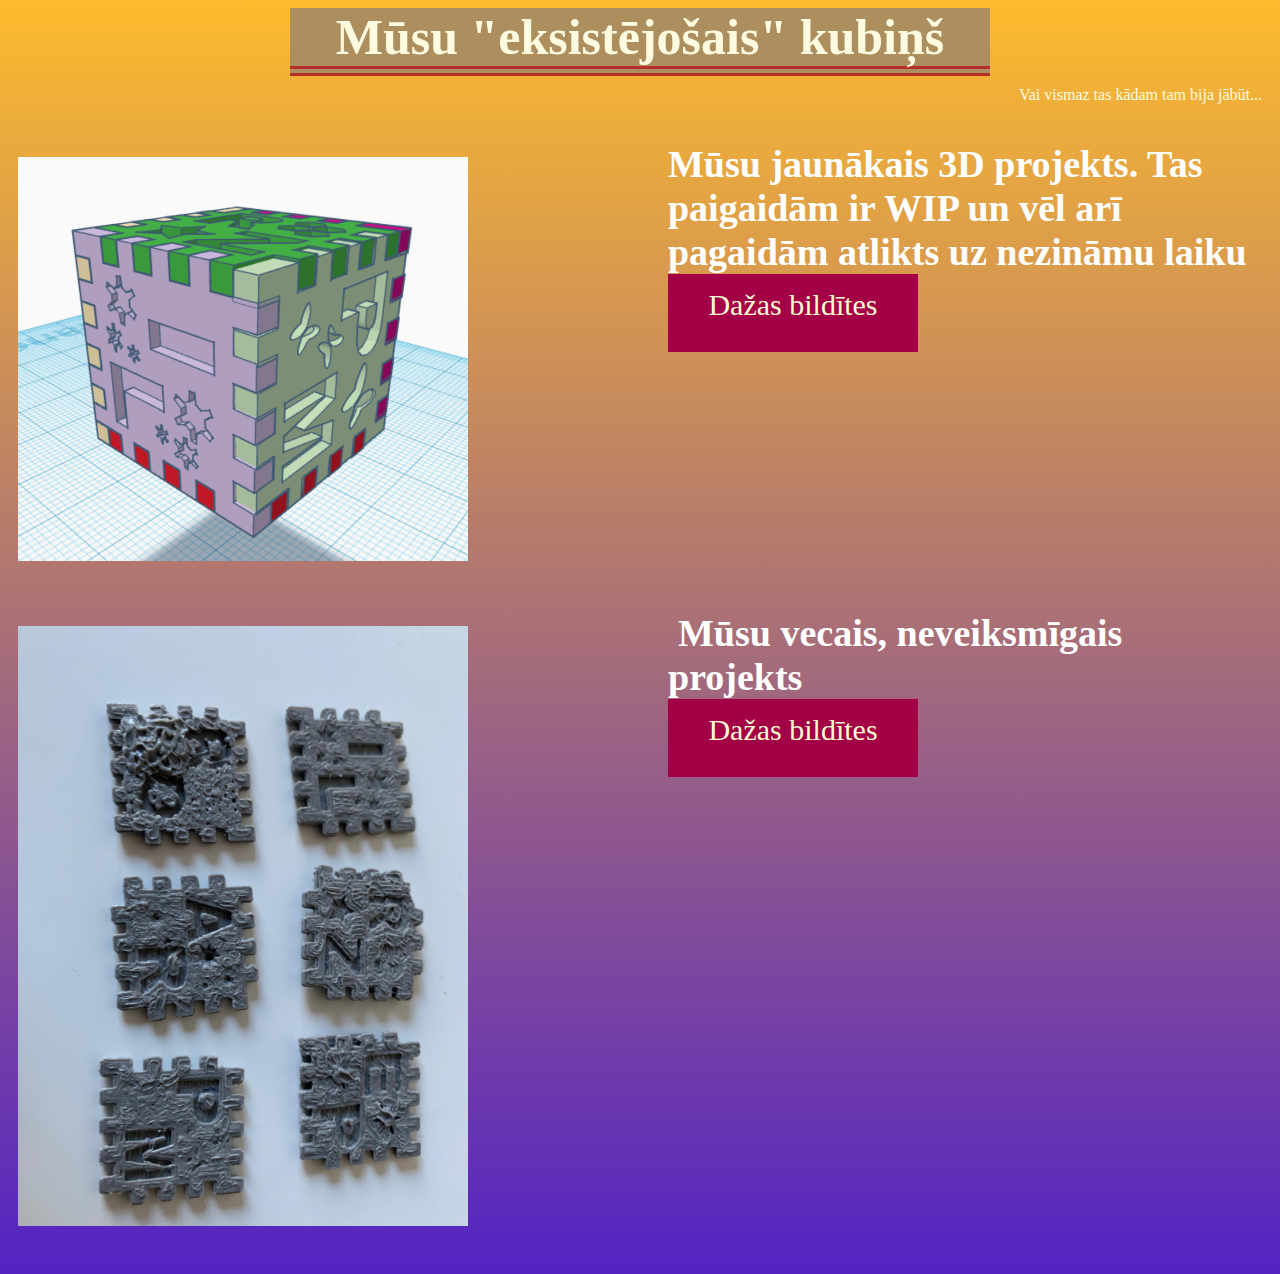
<file: public_html/index.html>
<!DOCTYPE html>
<!--
This is my epic note
-->
<html>
    <head>
        <link href="CSS/big nae nae.css" rel="stylesheet" type="text/css"/>
        <script src="JavaScript/SomeJavaXD.js" type="text/javascript"></script>
        <title>Kubiks xD</title>
        <meta charset="UTF-8">
        <meta name="viewport" content="width=device-width, initial-scale=1.0">
    </head>
    <body>
        <h1 id="virsr"> Mūsu "eksistējošais" kubiņš </h1>
        <div id="yike"> Vai vismaz tas kādam tam bija jābūt... </div><br>
        <div class='overflow'>
    <bilde3d> 
        <img class='pic' src="IMAGES/3d kubs full.png" alt="3d kubs full"/>
        <h2>
                Mūsu jaunākais 3D projekts. Tas paigaidām ir WIP un vēl arī pagaidām atlikts uz nezināmu laiku </h2>
        <div>
            <a class='hyperl' href="3d bildītes.html" target="_blank"> Dažas bildītes </a>
        </div>
        </div>
    </bilde3d>
            <div class='overflow'>
    <bilde1 class='overflow'> 
        <img class='pic' src="IMAGES/vecais kubs all.jpeg" alt="vecais kubs all"/>
        <h2>
           Mūsu vecais, neveiksmīgais projekts</h2>
        <div>
            <a class='hyperl' href="fail bildes.html" target="_blank"> Dažas bildītes </a>
        </div>
            </div>
    </bilde1>
    </body>
</html>
</file>
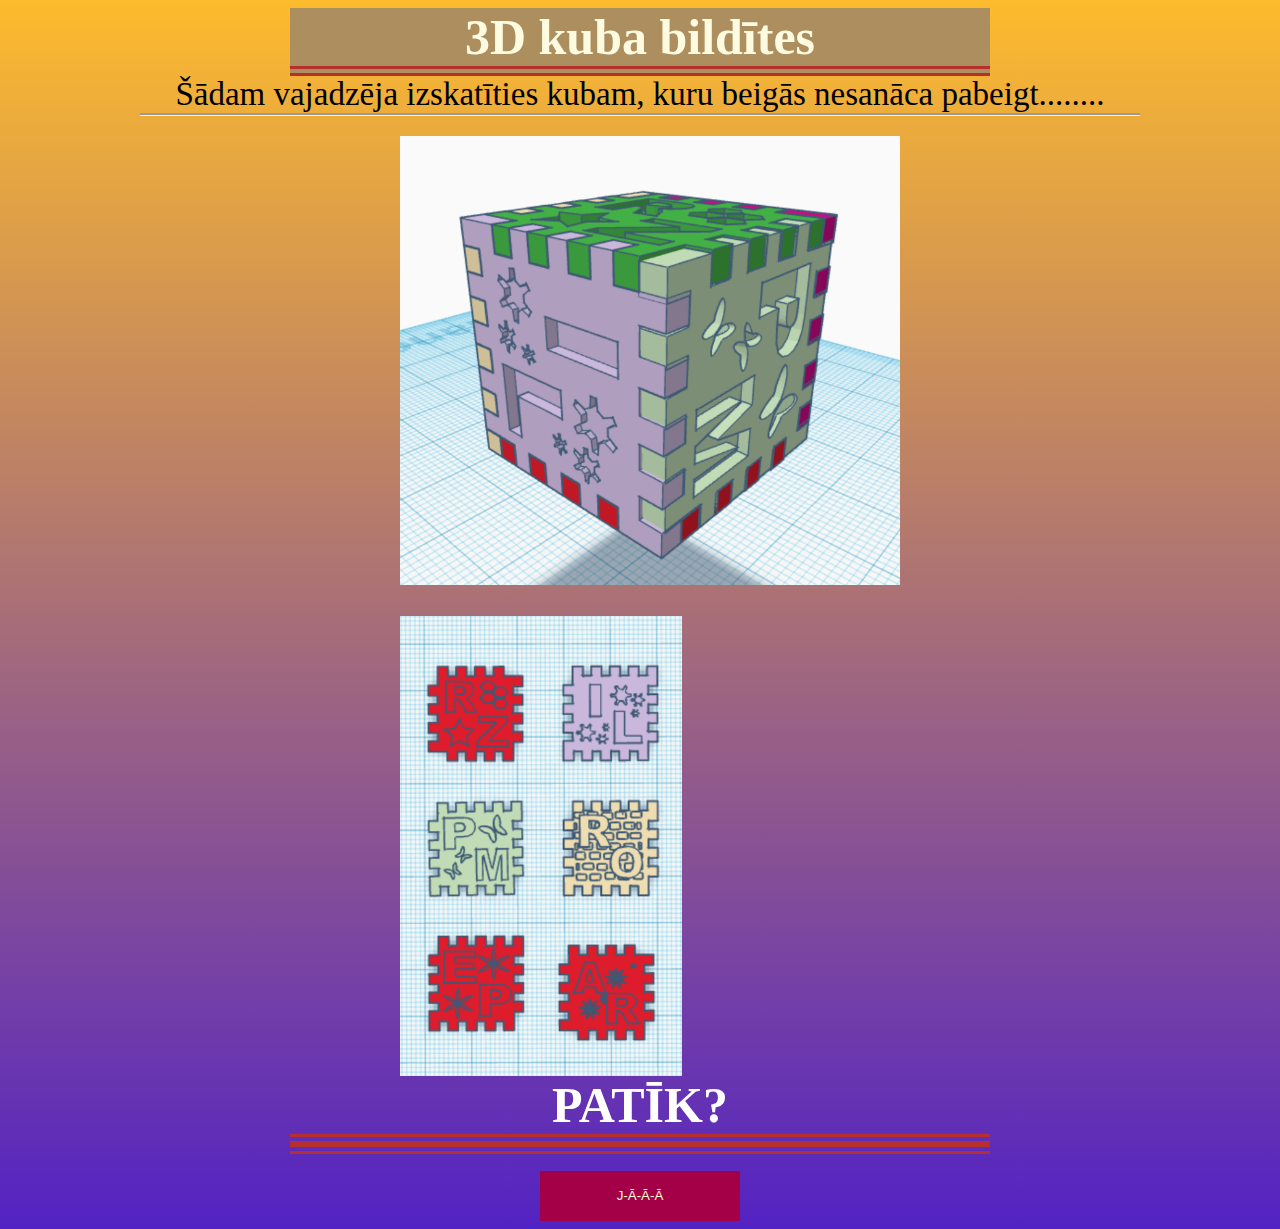
<file: public_html/3d bildītes.html>
<!DOCTYPE html>
<!--
3d bildītes
-->
<html>
    <head>
        <title>3D kuba galerija XD</title>
        <link href="CSS/big nae nae.css" rel="stylesheet" type="text/css"/>
        <script src="JavaScript/SomeJavaXD.js" type="text/javascript"></script>
        <meta charset="UTF-8">
        <meta name="viewport" content="width=device-width, initial-scale=1.0">
    </head>
    <body>
        <h1 id="virsr"> 3D kuba bildītes </h1>
        <div class="piezime">
            Šādam vajadzēja izskatīties kubam, kuru beigās nesanāca pabeigt........
        </div>
        <div class='showcase'>
            <img class='showcase' src="IMAGES/3d kubs full.png" alt=""/>
        </div>
        <div class='showcase'>
            <img class='showcase' src="IMAGES/3d kubs atseviski.png" alt=""/>
        </div>
        <h1>PATĪK?</h1>
        <h1 id='atbilde'></h1>
        <h1 class='clicc'><button class="podzina" onclick="addResult2()">J-Ā-Ā-Ā</button></h1>
    </body>
</html>
</file>
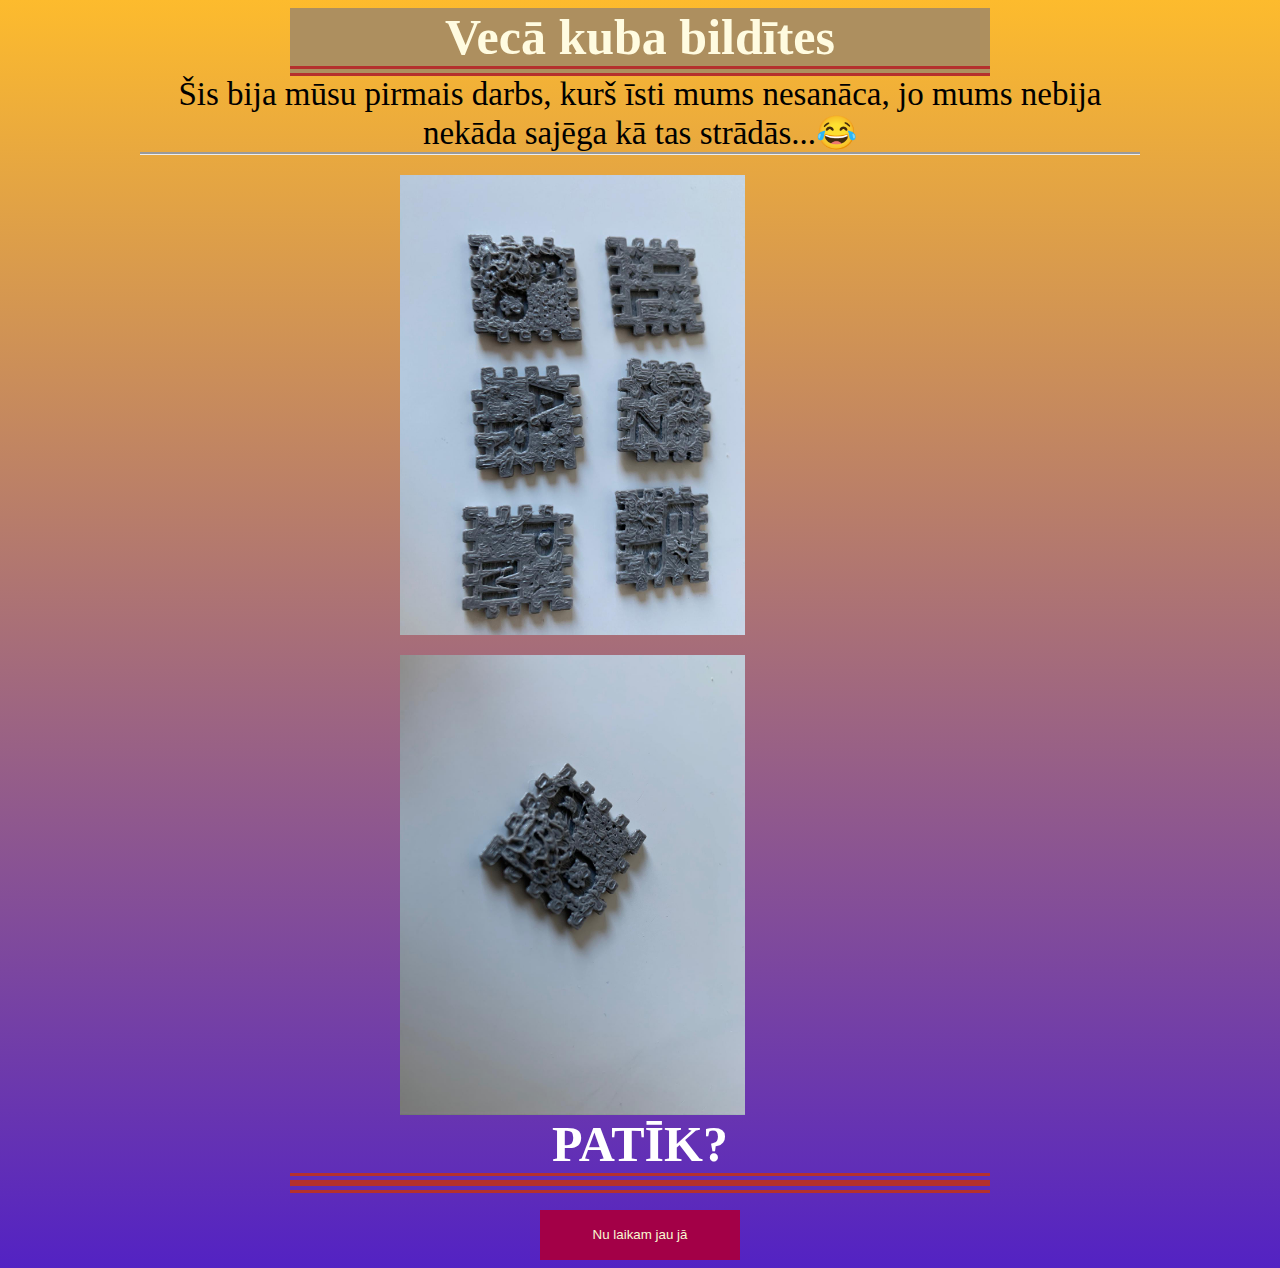
<file: public_html/fail bildes.html>
<!DOCTYPE html>

<html>
    <head>
        <title>Vecā kuba galerija XD</title>
        <link href="CSS/big nae nae.css" rel="stylesheet" type="text/css"/>
        <script src="JavaScript/SomeJavaXD.js" type="text/javascript"></script>
        <meta charset="UTF-8">
        <meta name="viewport" content="width=device-width, initial-scale=1.0">
    </head>
    <body>
        <h1 id="virsr"> Vecā kuba bildītes </h1>
        <div class="piezime">
            Šis bija mūsu pirmais darbs, kurš īsti mums nesanāca, jo mums nebija nekāda sajēga kā tas strādās...😂
        </div>
        <div class='showcase'>
            <img class='showcase' src="IMAGES/vecais kubs all.jpeg" alt=""/>
        </div>
        <div class='showcase'>
            <img class='showcase' src="IMAGES/vecais kubs es.jpeg" alt=""/>
        </div>
        <h1>PATĪK?</h1>
        <h1 id='atbilde'></h1>
         <h1 class='clicc'><button class="podzina" onclick="addResult1()">Nu laikam jau jā</button></h1>
    </body>
</html>
</file>
<file: public_html/CSS/big nae nae.css>
body {
    background: rgb(83,34,195);
background: linear-gradient(0deg, rgba(83,34,195,1) 0%, 
    rgba(253,187,45,1) 100%);
background-repeat: no-repeat;
background-size: auto auto;
background-size: cover;
font-family: "Comic Sans MS";
max-width: 1300px;

}
h1 {
    max-width: 700px;
    margin: auto;
    text-align: center;
    font-size: 50px;
    color: #ffffff;
    border-bottom-color: #b5302d;
    border-bottom-style: double;
    border-bottom-width: 10px;
}
h2 {
    font-size: 38px;
    vertical-align: middle;
    display: inline;
    margin-bottom: 3px;
}
#virsr {
    background-color: #ad8f5f;
    color: #fffbe0;
}
#yike {
    text-align: right;
    color: #fffbe0;
    border: 5px black none;
    padding: 10px;
}
.pic {
    float: left;
    margin-right: 200px;
    margin-bottom: 30px;
    margin-top: 15px;
    max-width: 450px;
    
}
bilde3d, bilde1 {
    color: white;
    font-size: 30px;
        
}
.overflow {
    overflow: auto;
    border: 5px black none;
    padding: 10px;
    
}
a.hyperl:link, a.hyperl:visited {
  background-color: #a30047;
  color: lightgoldenrodyellow;
  padding: 14px 25px;
  text-align: center;
  text-decoration: none;
  display: inline-block;
  border: 2px red none;
  width: 200px;
  height: 50px;

}
a.hyperl:hover, a.hyperl:active {
    background-color: lawngreen;
    color: deeppink;
    border: 2px red solid;
    width: 200px;
    height: 50px;
}
.showcase {
    align-content: center;
    max-height: 460px;
    max-width: 500px;
    margin: auto;
    padding: 10px 10px;
}
.piezime {
     font-size: 33px;
    margin-bottom: 3px;
    font-family: "Georgia Pro";
    max-width: 1000px;
    margin: auto;
    text-align: center;
    border-bottom-style: groove;
    border-bottom-width: 3px;
}
button.podzina:link, button.podzina:visited, button.podzina:enabled {
  background-color: #a30047;
  color: lightgoldenrodyellow;
  padding: 14px 25px;
  text-align: center;
  text-decoration: none;
  display: inline-block;
  border: 2px red none;
  width: 200px;
  height: 50px;
}
button.podzina:hover, button.podzina:active, button.podzina:after {
    background-color: lawngreen;
    color: deeppink;
    border: 2px red solid;
    width: 200px;
    height: 50px;
}
.clicc {
    border-bottom-style: none;
}
</file>
